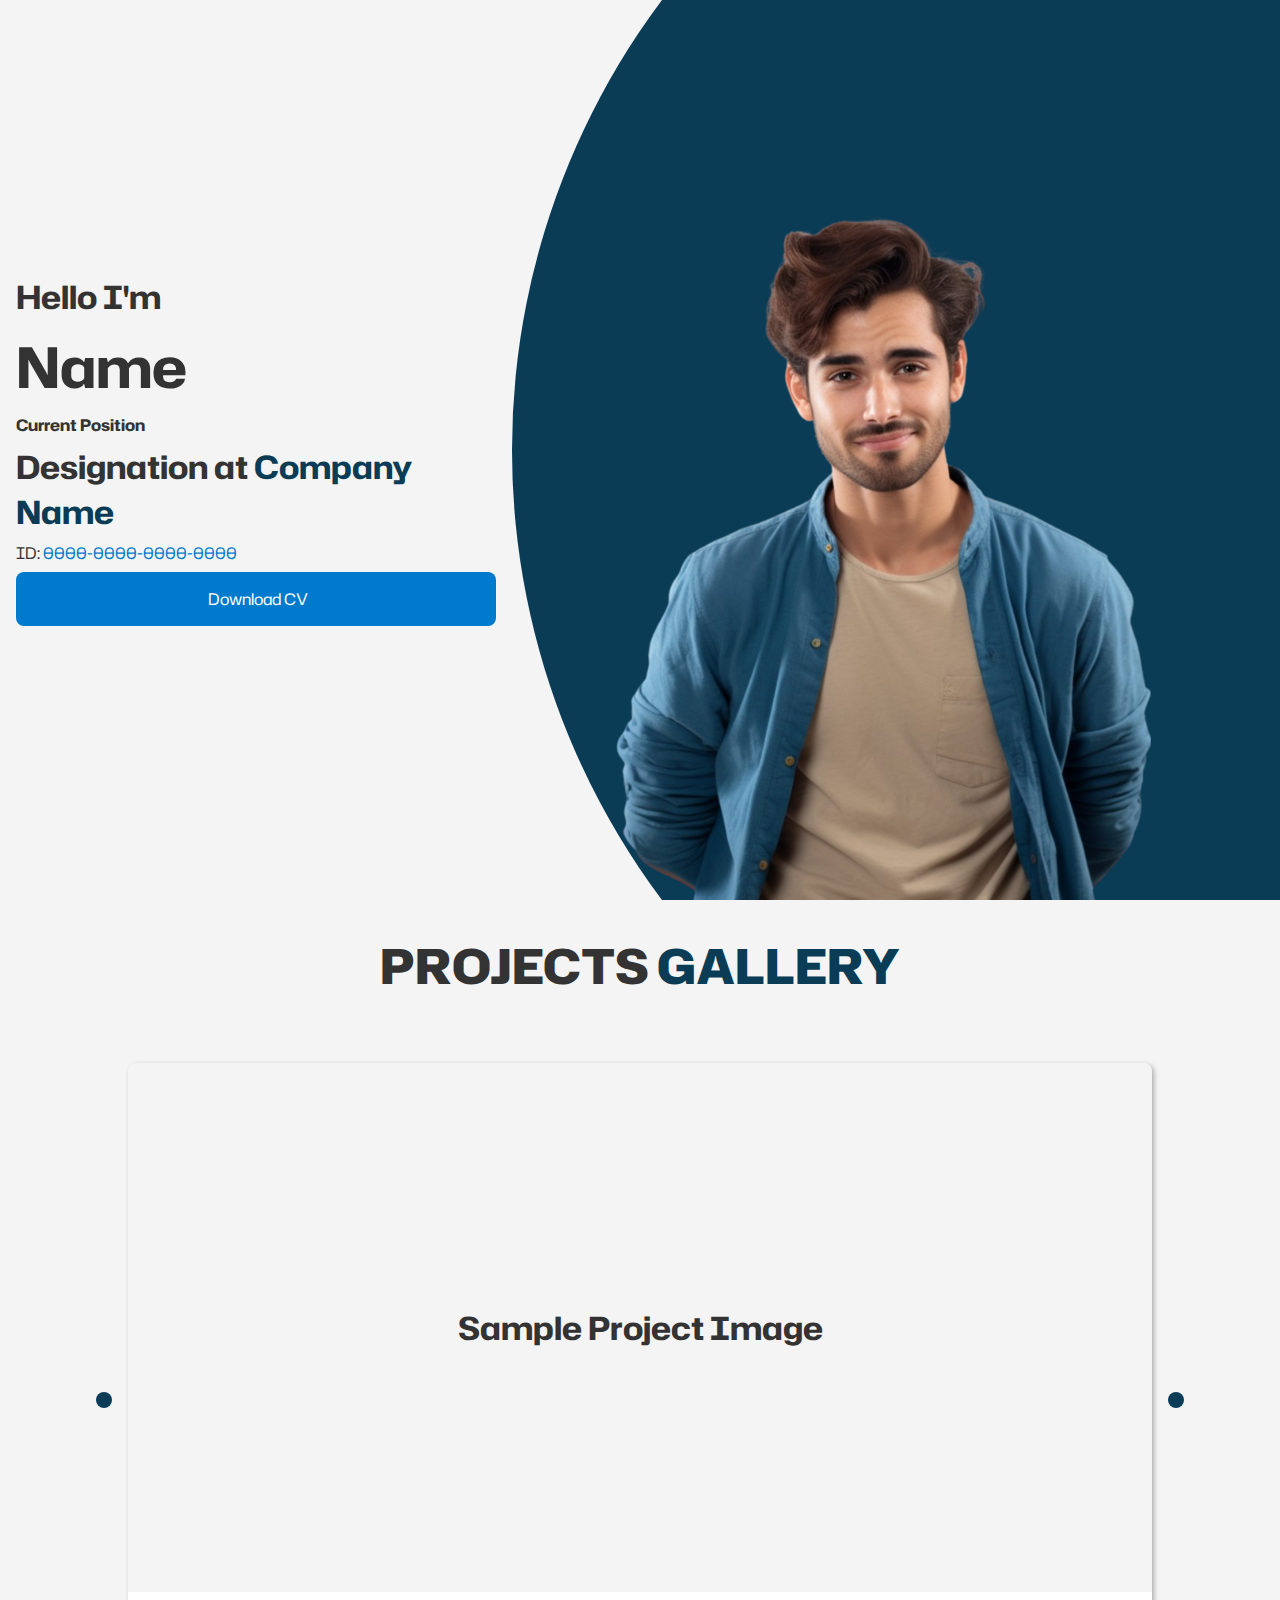
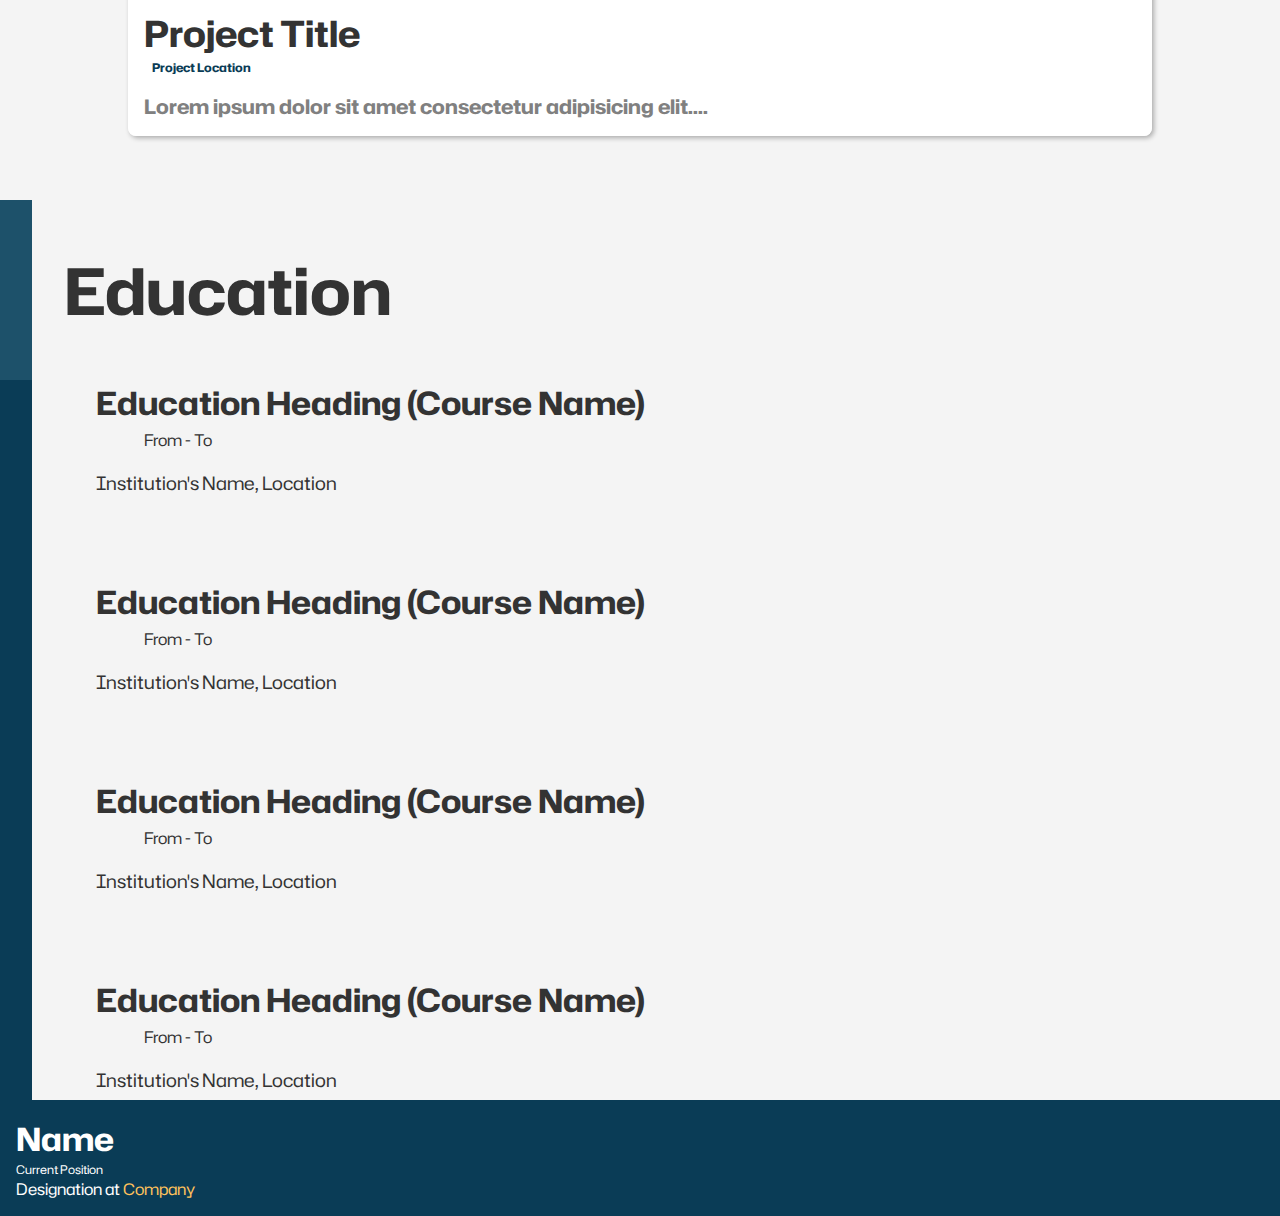
<file: index.html>
<!DOCTYPE html>
<html lang="en">

  <head>
    <meta charset="UTF-8"/>
    <meta name="viewport" content="width=device-width, initial-scale=1.0"/>
    <title>Portfolio</title>
    <link rel="stylesheet" href="assests/css/style.css"/>
    <link rel="stylesheet" href="https://cdnjs.cloudflare.com/ajax/libs/font-awesome/6.6.0/css/all.min.css" integrity="sha512-Kc323vGBEqzTmouAECnVceyQqyqdsSiqLQISBL29aUW4U/M7pSPA/gEUZQqv1cwx4OnYxTxve5UMg5GT6L4JJg==" crossorigin="anonymous" referrerpolicy="no-referrer"/>
  </head>

  <body>
    <div class="personal-info">
      <div class="personal-info__text-section">
        <h2 class="text-section__text1">Hello I'm<i class="fa-solid fa-arrow-turn-down text-section__icon1 highlight"></i>
        </h2>
        <h2 class="text-section__text2">Name</h2>
        <h2 class="text-section__text3">Current Position</h2>
        <h2 class="text-section__text4">Designation at&nbsp;<span class="highlight">Company Name</span></h2>
        <p class="text-section__text5">ID:&nbsp;<span style="color: #007acc;">0000-0000-0000-0000</span></p>
        <button class="text-section__button">
          <i class="fa-regular fa-circle-down"></i>Download CV</button>
      </div>
      <div class="personal-info__image-section">
        <div class="image-section__image-highlight"></div>
        <img class="image-section__image" src="assests/images/profile.png" alt="Display Profile"/>
      </div>
    </div>

    <div class="projects-gallery">
      <h1 class="projects-gallery__text1">PROJECTS
        <span style="color: #0a3c56">GALLERY</span></h1>
      <div class="projects-container">
        <i class="fa-solid fa-arrow-left arrow-left"></i>
        <div class="projects-wrapper">
          <div class="project">
            <div class="project-actual">
              <div class="project__image">Sample Project Image</div>
              <div class="project__description">
                <h2>Project Title</h2>
                <div class="description__location">
                  <i class="fa-solid fa-location-dot"></i>
                  <p>Project Location</p>
                </div>
                <p class="description__info">Lorem ipsum dolor sit amet consectetur adipisicing elit....</p>
              </div>
            </div>
          </div>

          <div class="project">
            <div class="project-actual">
              <div class="project__image">Sample Project Image</div>
              <div class="project__description">
                <h2>Project Title</h2>
                <div class="description__location">
                  <i class="fa-solid fa-location-dot"></i>
                  <p>Project Location</p>
                </div>
                <p class="description__info">Lorem ipsum dolor sit amet consectetur adipisicing elit....</p>
              </div>
            </div>
          </div>

          <div class="project">
            <div class="project-actual">
              <div class="project__image">Sample Project Image</div>
              <div class="project__description">
                <h2>Project Title</h2>
                <div class="description__location">
                  <i class="fa-solid fa-location-dot"></i>
                  <p>Project Location</p>
                </div>
                <p class="description__info">Lorem ipsum dolor sit amet consectetur adipisicing elit....</p>
              </div>
            </div>
          </div>

          <div class="project">
            <div class="project-actual">
              <div class="project__image">Sample Project Image</div>
              <div class="project__description">
                <h2>Project Title</h2>
                <div class="description__location">
                  <i class="fa-solid fa-location-dot"></i>
                  <p>Project Location</p>
                </div>
                <p class="description__info">Lorem ipsum dolor sit amet consectetur adipisicing elit....</p>
              </div>
            </div>
          </div>

          <div class="project">
            <div class="project-actual">
              <div class="project__image">Sample Project Image</div>
              <div class="project__description">
                <h2>Project Title</h2>
                <div class="description__location">
                  <i class="fa-solid fa-location-dot"></i>
                  <p>Project Location</p>
                </div>
                <p class="description__info">Lorem ipsum dolor sit amet consectetur adipisicing elit....</p>
              </div>
            </div>
          </div>
        </div>
        <i class="fa-solid fa-arrow-right arrow-right"></i>
      </div>
    </div>

    <div class="sections-container page">
      <div class="navbar">
        <ul>
          <li class="active" data-section="Education">
            <i class="fa-solid fa-school"></i>
          </li>
          <li class="" data-section="Experience">
            <i class="fa-solid fa-briefcase"></i>
          </li>
          <li class="" data-section="Skills">
            <i class="fa-solid fa-laptop-code"></i>
          </li>
          <li class="" data-section="Achievements">
            <i class="fa-solid fa-trophy"></i>
          </li>
          <li class="" data-section="SelfMotivatedProjects">
            <i class="fa-solid fa-folder-open"></i>
          </li>
        </ul>
      </div>
      <div class="sections">
        <div class="educations active" tabindex="0">
          <h1 class="section-heading">Education</h1>
          <div class="education-container">
            <div class="education">
              <h2 class="education-heading">
                Education Heading (Course Name)
              </h2>
              <div class="education-year">
                <i class="fa-solid fa-arrow-turn-up"></i>
                <i class="fa-solid fa-calendar"></i>
                <span>From - To</span>
              </div>
              <p class="education-para">
                Institution's Name, Location
              </p>
            </div>

            <div class="education">
              <h2 class="education-heading">
                Education Heading (Course Name)
              </h2>
              <div class="education-year">
                <i class="fa-solid fa-arrow-turn-up"></i>
                <i class="fa-solid fa-calendar"></i>
                <span>From - To</span>
              </div>
              <p class="education-para">
                Institution's Name, Location
              </p>
            </div>

            <div class="education">
              <h2 class="education-heading">
                Education Heading (Course Name)
              </h2>
              <div class="education-year">
                <i class="fa-solid fa-arrow-turn-up"></i>
                <i class="fa-solid fa-calendar"></i>
                <span>From - To</span>
              </div>
              <p class="education-para">
                Institution's Name, Location
              </p>
            </div>

            <div class="education">
              <h2 class="education-heading">
                Education Heading (Course Name)
              </h2>
              <div class="education-year">
                <i class="fa-solid fa-arrow-turn-up"></i>
                <i class="fa-solid fa-calendar"></i>
                <span>From - To</span>
              </div>
              <p class="education-para">
                Institution's Name, Location
              </p>
            </div>

            <div class="education">
              <h2 class="education-heading">
                Education Heading (Course Name)
              </h2>
              <div class="education-year">
                <i class="fa-solid fa-arrow-turn-up"></i>
                <i class="fa-solid fa-calendar"></i>
                <span>From - To</span>
              </div>
              <p class="education-para">
                Institution's Name, Location
              </p>
            </div>
          </div>
        </div>
        <div class="experiences" tabindex="0">
          <h1 class="section-heading">Experience</h1>
          <div class="experience-container">
            <div class="experience">
              <h2 class="experience-heading">
                “Experience Heading (Designation)”
              </h2>
              <div class="experience-info">
                <i class="fa-solid fa-arrow-turn-up"></i>
                <div class="experience-subinfo">
                  <div>
                    <i class="fa-solid fa-calendar"></i>
                    <span>From - To</span>
                  </div>
                  <div>
                    <i class="fa-solid fa-location-dot"></i>
                    <span>Company Name</span>
                  </div>
                </div>
              </div>
              <p class="experience-para">
                Experience description
              </p>
            </div>

            <div class="experience">
              <h2 class="experience-heading">
                “Experience Heading (Designation)”
              </h2>
              <div class="experience-info">
                <i class="fa-solid fa-arrow-turn-up"></i>
                <div class="experience-subinfo">
                  <div>
                    <i class="fa-solid fa-calendar"></i>
                    <span>From - To</span>
                  </div>
                  <div>
                    <i class="fa-solid fa-location-dot"></i>
                    <span>Company Name</span>
                  </div>
                </div>
              </div>
              <p class="experience-para">
                Experience description
              </p>
            </div>

            <div class="experience">
              <h2 class="experience-heading">
                “Experience Heading (Designation)”
              </h2>
              <div class="experience-info">
                <i class="fa-solid fa-arrow-turn-up"></i>
                <div class="experience-subinfo">
                  <div>
                    <i class="fa-solid fa-calendar"></i>
                    <span>From - To</span>
                  </div>
                  <div>
                    <i class="fa-solid fa-location-dot"></i>
                    <span>Company Name</span>
                  </div>
                </div>
              </div>
              <p class="experience-para">
                Experience description
              </p>
            </div>

            <div class="experience">
              <h2 class="experience-heading">
                “Experience Heading (Designation)”
              </h2>
              <div class="experience-info">
                <i class="fa-solid fa-arrow-turn-up"></i>
                <div class="experience-subinfo">
                  <div>
                    <i class="fa-solid fa-calendar"></i>
                    <span>From - To</span>
                  </div>
                  <div>
                    <i class="fa-solid fa-location-dot"></i>
                    <span>Company Name</span>
                  </div>
                </div>
              </div>
              <p class="experience-para">
                Experience description
              </p>
            </div>

            <div class="experience">
              <h2 class="experience-heading">
                “Experience Heading (Designation)”
              </h2>
              <div class="experience-info">
                <i class="fa-solid fa-arrow-turn-up"></i>
                <div class="experience-subinfo">
                  <div>
                    <i class="fa-solid fa-calendar"></i>
                    <span>From - To</span>
                  </div>
                  <div>
                    <i class="fa-solid fa-location-dot"></i>
                    <span>Company Name</span>
                  </div>
                </div>
              </div>
              <p class="experience-para">
                Experience description
              </p>
            </div>
          </div>
        </div>

        <div class="skills" tabindex="0">
          <h1 class="section-heading">Skills</h1>
          <div class="skill-container">
            <div class="skill">
              <h2 class="skill-heading">Skills (Heading)</h2>
              <ul>
                <li>Skill</li>
                <li>Skill</li>
                <li>Skill</li>
                <li>Skill</li>
                <li>Skill</li>
              </ul>
            </div>
            <div class="skill">
              <h2 class="skill-heading">Skills (Heading)</h2>
              <ul>
                <li>Skill</li>
                <li>Skill</li>
                <li>Skill</li>
                <li>Skill</li>
                <li>Skill</li>
              </ul>
            </div>
            <div class="skill">
              <h2 class="skill-heading">Skills (Heading)</h2>
              <ul>
                <li>Skill</li>
                <li>Skill</li>
                <li>Skill</li>
                <li>Skill</li>
                <li>Skill</li>
              </ul>
            </div>
          </div>
        </div>

        <div class="achievements" tabindex="0">
          <h1 class="section-heading">Achievements</h1>
          <div class="achievement-container">
            <div class="achievement">
              <ul>
                <li>Achievements Description in Details</li>
                <li>Achievements Description in Details</li>
                <li>Achievements Description in Details</li>
                <li>Achievements Description in Details</li>
                <li>Achievements Description in Details</li>
              </ul>
            </div>
            <div class="achievement">
              <h2 class="achievement-heading">Achievements (Heading)</h2>
              <div class="achievement-year">
                <i class="fa-solid fa-arrow-turn-up"></i>
                <i class="fa-solid fa-calendar"></i>
                <span>Month Year</span>
              </div>
              <p class="achievement-para">
                Lorem ipsum dolor sit, amet consectetur adipisicing elit. Quae temporibus nam praesentium, totam porro iste, neque quas, sapiente dolores sequi nobis quasi facilis iure numquam ratione quo voluptate necessitatibus culpa.
              </p>
            </div>
          </div>
        </div>

        <div class="self-motivated-projects" tabindex="0">
          <h1 class="section-heading">Projects</h1>
          <div class="education-container">
            <div class="education">
              <h2 class="education-heading">
                “Projects (Heading)”
              </h2>
              <div class="education-year">
                <i class="fa-solid fa-arrow-turn-up"></i>
                <i class="fa-solid fa-calendar"></i>
                <span>From - To</span>
              </div>
              <p class="education-para">
                Lorem ipsum dolor sit, amet consectetur adipisicing elit. Quis doloremque tempore voluptatum amet, ...
              </p>
            </div>

            <div class="education">
              <h2 class="education-heading">
                “Projects (Heading)”
              </h2>
              <div class="education-year">
                <i class="fa-solid fa-arrow-turn-up"></i>
                <i class="fa-solid fa-calendar"></i>
                <span>From - To</span>
              </div>
              <p class="education-para">
                Lorem ipsum dolor sit, amet consectetur adipisicing elit. Quis doloremque tempore voluptatum amet, ...
              </p>
            </div>

            <div class="education">
              <h2 class="education-heading">
                “Projects (Heading)”
              </h2>
              <div class="education-year">
                <i class="fa-solid fa-arrow-turn-up"></i>
                <i class="fa-solid fa-calendar"></i>
                <span>From - To</span>
              </div>
              <p class="education-para">
                Lorem ipsum dolor sit, amet consectetur adipisicing elit. Quis doloremque tempore voluptatum amet, ...
              </p>
            </div>

            <div class="education">
              <h2 class="education-heading">
                “Projects (Heading)”
              </h2>
              <div class="education-year">
                <i class="fa-solid fa-arrow-turn-up"></i>
                <i class="fa-solid fa-calendar"></i>
                <span>From - To</span>
              </div>
              <p class="education-para">
                Lorem ipsum dolor sit, amet consectetur adipisicing elit. Quis doloremque tempore voluptatum amet, ...
              </p>
            </div>

            <div class="education">
              <h2 class="education-heading">
                “Projects (Heading)”
              </h2>
              <div class="education-year">
                <i class="fa-solid fa-arrow-turn-up"></i>
                <i class="fa-solid fa-calendar"></i>
                <span>From - To</span>
              </div>
              <p class="education-para">
                Lorem ipsum dolor sit, amet consectetur adipisicing elit. Quis doloremque tempore voluptatum amet, ...
              </p>
            </div>
          </div>
        </div>
      </div>
    </div>

    <!-- Footer section of the webpage -->
    <footer>
      <div class="footer-info">
        <h2>Name</h2>
        <p>Current Position</p>
        <p>
          Designation at
          <span style="color: #ffc25c">Company</span>
        </p>
      </div>
      <div class="footer-contact">
        <i class="fa-solid fa-envelope"></i>
        <i class="fa-solid fa-phone"></i>
        <i class="fa-brands fa-github"></i>
      </div>
    </footer>

    <script src="assests/js/script.js"></script>
  </body>

</html>
</file>
<file: assests/css/style.css>
@import url("https://fonts.googleapis.com/css2?family=Hubot+Sans:ital,wght@0,200..900;1,200..900&display=swap");

* {
  border: 0;
  margin: 0;
  outline: none;
  box-sizing: border-box;
  font-family: "Hubot Sans", sans-serif;
}

::-webkit-scrollbar {
  display: none;
}

html {
  scroll-behavior: smooth;
}

body {
  scroll-behavior: smooth;
  color: #333333;
  background-color: #f4f4f4;
}

.personal-info {
  position: relative;
  overflow: hidden;
  width: 100vw;
  display: flex;
  align-items: center;
}

.personal-info__text-section {
  display: flex;
  flex-direction: column;
  gap: 0.5rem;
  height: 100vh;
  text-align: left;
  justify-content: center;
  width: 40vw;
  padding: 1rem;
}

.text-section__text1,
.text-section__text4{
  position: relative;
  font-size: 2rem;
}

.text-section__icon1{
  position: absolute;
  font-size: 2rem;
  margin-top: 1.25rem;
  margin-left: 1.25rem;
}

.text-section__text2{
  font-size: 3.5rem;
}

.text-section__text3{
  font-size: 1rem;
}

.highlight{
  color: #0a3c56;
}

.text-section__button {
  background-color: #007acc;
  color: #fff;
  padding: 1rem 0;
  border-radius: 0.5rem;
  font-size: 1rem;
}

.fa-circle-down{
  margin-right: 0.25rem;
}

.personal-info__image-section {
  position: relative;
  width: 60vw;
  height: 100vh;
  display: flex;
  align-items: center;
  justify-content: center;
  overflow: hidden;
  flex: 1;
}

.image-section__image-highlight{
  position: absolute;
  background-color:#0a3c56;
  height: 1500px;
  width: 1500px;
  left: 0;
  border-radius: 100%;
}

.image-section__image{
  position: absolute;
  width: 88vh;
  bottom: -30px;
  right: 0;
}


@media (max-width: 1138px) {
  .personal-info__text-section,
  .personal-info__image-section{
    width: 100vw;
  }

  .personal-info__text-section{
    height: 60vh;
  }

  .personal-info__image-section{
    background-color: #0a3c56;
  }

  .image-section__image-highlight{
    display: none;
  }

  .image-section__image{
    width: 40vh;
    position: absolute;
    bottom: -10px;
    left: 50%;
    transform: translateX(-50%);
  }

  .personal-info{
    flex-direction: column-reverse;
    height: 100vh;
  }
}

/* Styling for New Approach */
.projects-gallery {
  display: flex;
  flex-direction: column;
  align-items: center;
  height: 100vh;
  overflow: hidden;
}

.projects-gallery__text1 {
  font-weight: 800;
  font-size: 3rem;
  text-align: center;
  margin-top: 2rem;
}

.projects-container {
  flex: 1;
  display: flex;
  gap: 1rem;
  padding: 4rem;
  align-items: center;
  justify-content: center;
  position: relative;
  overflow: hidden;
}

.arrow-left, .arrow-right {
  background-color: #0a3c56;
  border: none;
  font-size: 2rem;
  cursor: pointer;
  color: #fff;
  padding: 0.5rem;
  border-radius: 8px;
  display: flex;
  align-items: center;
  justify-content: center;
}

.projects-wrapper {
  display: flex;
  overflow: hidden;
  width: 80vw;
  height: 100%;
  border-radius: 8px;
  box-shadow: 2px 2px 5px rgba(0, 0, 0, 0.3);
}

.project {
  position: relative;
  min-width: 100%;
  height: 100%;
  display: flex;
  flex-direction: column;
  justify-content: flex-end;
  align-items: center;
  font-size: 1.5rem;
  font-weight: bold;
  transition: transform 0.5s ease;
}

.project-actual{
  min-height: 100%;
  width: 100%;
  display: flex;
  flex-direction: column;
  justify-content: flex-end;
}

.project__image{
  width: 100%;
  height: 100%;
  object-fit: cover;
  z-index: -1;
  display: flex;
  justify-content: center;
  align-items: center;
  padding: 1rem;
  font-size: 2rem;
  text-align: center;
}

.project__description{
  position: relative;
  z-index: 1;
  height: auto;
  width: 100%;
  padding: 1rem;
  background-color: rgba(255, 255, 255); 
}

.description__location{
  display: flex;
  align-items: center;
  font-size: 0.75rem;
  color: #0a3c56;
  margin-bottom: 1rem;
}

.description__info{
  color: gray;
  font-size: 1.25rem;
}

@media (max-width: 1138px) {
  .projects-container {
    flex-direction: column;
  }

  .projects-wrapper {
    flex-direction: column;
    overflow: hidden;
  }

  .project {
    width: 100%;
    min-height: 100%;
  }

  .arrow-left,
  .arrow-right{
    transform: rotate(90deg);
  }
}

@media (max-width: 768px){
  .project__description h2{
    font-size: 1.75rem;
  }

  .description__info{
    font-size: 1rem;
  }
}


/* Styling for content section of the webpage */
.sections-container {
  display: flex;
}

/* Styling for navbar of the content section of the webpage */
.navbar ul {
  display: flex;
  flex-direction: column;
  height: 100%;
  text-align: center;
  align-items: center;
  justify-content: space-between;
  list-style: none;
  background-color: #0a3c56;
  padding: 0;
}

.navbar ul li {
  display: flex;
  align-items: center;
  justify-content: center;
  height: 100%;
  width: 100%;
  margin-left: 0;
  padding: 0 1rem;
  font-weight: 600;
  color: #000;
}

.navbar ul li:hover,
.navbar ul li.active {
  background-color: rgba(167, 232, 247, 0.1254901961);
}

.navbar ul li i {
  color: #ffc25c;
  font-size: 2rem;
}


/* Styling for sections of the content page */
.sections {
  flex: 1;
  width: 100%;
  overflow: scroll;
}

.educations,
.experiences,
.skills,
.achievements,
.self-motivated-projects {
  height: 100vh;
  display: none;
}

.active {
  display: block;
}

.section-heading {
  height: 20vh;
  width: 100%;
  font-size: 4rem;
  display: flex;
  align-items: center;
  padding-left: 2rem;
}

/* Individual styling for the education section of the content page */
.education-container,
.experience-container,
.achievement-container {
  margin-left: 4rem;
  display: flex;
  flex-direction: column;
  gap: 5rem;
}

.education-heading,
.experience-heading,
.skill-heading,
.achievement-heading {
  font-size: 2rem;
}

.education-year,
.experience-info,
.achievement-year {
  display: flex;
  justify-content: center;
  align-items: center;
  width: -moz-fit-content;
  width: fit-content;
  gap: 1rem;
  margin-top: 0.25rem;
  margin-left: 0.5rem;
}

.education-year i:nth-child(1),
.achievement-year i:nth-child(1) {
  transform: rotate(90deg);
}

.education-para,
.experience-para,
.achievement-para {
  margin-top: 1rem;
  line-height: 2rem;
  font-size: 1.15rem;
}

.fa-arrow-turn-up{
  transform: rotate(90deg);
}


/* Individual styling for the experience section of the content page */
.experience-container{
  gap: 2rem;
}

.experience-subinfo{
  display: flex;
  flex-direction: column;
  gap: 0.5rem;
  margin-top: 1rem;
}

.fa-calendar,
.fa-location-dot{
  margin-right: 0.5rem;
}



/* Individual styling for the skills section of the content page */
.skill-container {
  margin-left: 4rem;
  display: flex;
  gap: 5rem;
}

.skill {
  flex: 1;
}

.skill ul{
  margin-top: 1rem;
}

.skill ul li,
.achievement ul li{
  line-height: 2rem;
  font-size: 1.15rem;
}

.achievement ul li{
  line-height: 2rem;
}

@media (max-width: 768px){
  .sections-container{
    flex-direction: column;
  }

  .navbar {
    position: sticky;
    top: 0;
    z-index: 999;
  }

  .navbar ul{
    flex-direction: initial;
  }

  .navbar ul li{
    padding: 1rem 0;
  }

  .navbar ul li i {
    color: #ffc25c;
    font-size: 1.75rem;
  }

  .section-heading{
    height: auto;
    font-size: 2.5rem;
    justify-content: center;
    padding: 1rem 0;
  }

  .education-container,
  .experience-container,
  .achievement-container,
  .skill-container {
    flex-direction: column;
    margin-left: 0;
    padding: 1rem;
    gap: 2rem;
  }
}

/* Styling for footer section of the webpage */
footer {
  background-color: #0a3c56;
  color: #ffffff;
  padding: 1rem;
  text-align: center;
  display: flex;
  justify-content: space-between;
  align-items: center;
}

.footer-info {
  text-align: left;
}

.footer-info h2 {
  font-size: 2rem;
}

.footer-info p:nth-child(2) {
  font-size: 0.75rem;
}

.footer-contact {
  display: flex;
  flex-direction: column;
  gap: 1rem;
}

.footer-contact i {
  font-size: 1.25rem;
  color: #ffc25c;
  cursor: pointer;
}

@media (max-width: 768px){
  .footer-contact i{
    font-size: 1rem;
  }
}
</file>
